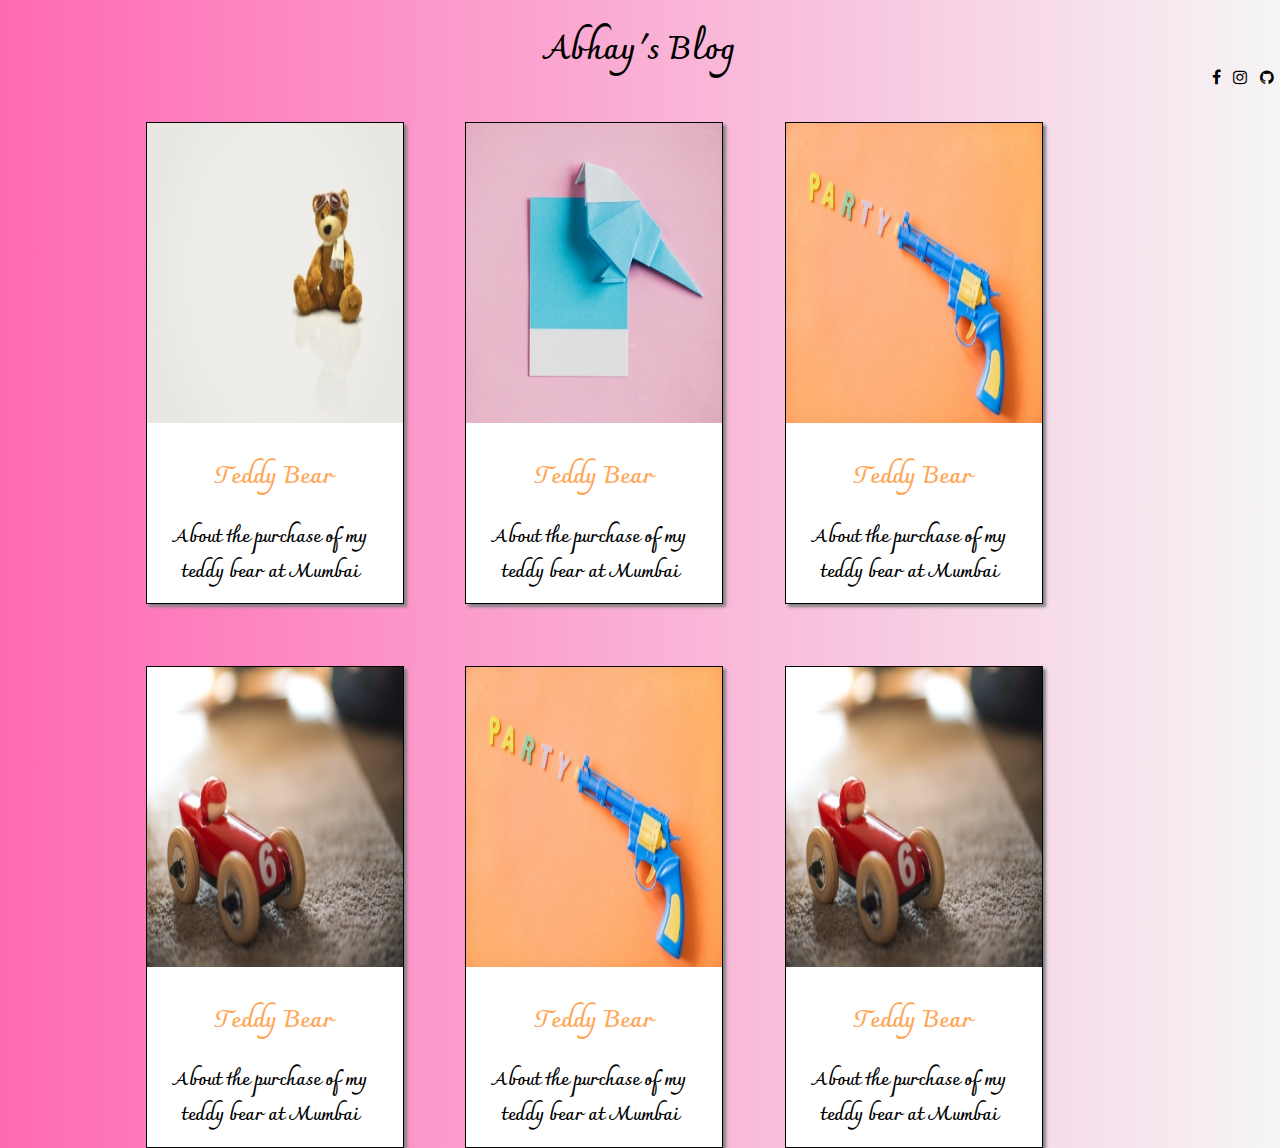
<file: index.html>
<!DOCTYPE html>
<html lang="en">
<head>
    <meta charset="UTF-8">
    <title>My Blog</title>
    <link rel="stylesheet" href="css/style.css">
    <link rel="stylesheet" href="css/animate.css">
    <link rel="shortcut icon" href="images/Darth-Vader.ico">
    <link rel="stylesheet" href="https://cdnjs.cloudflare.com/ajax/libs/animate.css/3.7.0/animate.css">
    <link rel="stylesheet" href="https://cdnjs.cloudflare.com/ajax/libs/font-awesome/4.7.0/css/font-awesome.min.css">
    <link href="https://fonts.googleapis.com/css?family=Montserrat" rel="stylesheet">
    <link href="https://fonts.googleapis.com/css?family=Charmonman" rel="stylesheet">
    <script src="https://code.jquery.com/jquery-3.3.1.min.js" integrity="sha256-FgpCb/KJQlLNfOu91ta32o/NMZxltwRo8QtmkMRdAu8=" crossorigin="anonymous"></script>
    <script src="js/main.js"></script>
</head>
<body>
<div id="Heading">
    <h1 class="animated fadeInUp">Abhay's Blog</h1>
    <ul>
        <li>
            <i class="fa fa-github"></i>
        </li>
        <li>
            <i class="fa fa-instagram"></i>
        </li>
        <li>
            <i class="fa fa-facebook"></i>
        </li>
    </ul>
</div>
<div id="container">
    <div id="main-box">
        <div class="in-box animated fadeInUp">
            <a href="Details.html">
            <img src="images/Optimized-imag1.jpg" class="article-img">
            <h2>Teddy Bear</h2>
            <h3>About the purchase of my teddy bear at Mumbai</h3>
            </a>
        </div>
        <div class="in-box animated fadeInUp">
            <a href="Details.html">
            <img src="images/Optimized-image2.jpg" class="article-img">
            <a><h2>Teddy Bear</h2>
            <h3>About the purchase of my teddy bear at Mumbai</h3>
            </a>
            </a>
        </div>
        <div class="in-box animated fadeInUp">
            <a href="Details.html">
            <img src="images/Optimized-image3.jpg" class="article-img">
            <h2>Teddy Bear</h2>
            <h3>About the purchase of my teddy bear at Mumbai</h3>
            </a>
        </div>
        <div class="in-box animated fadeInUp">
            <a href="Details.html">
            <img src="images/Optimized-image4.jpg" class="article-img">
            <h2>Teddy Bear</h2>
            <h3>About the purchase of my teddy bear at Mumbai</h3>
            </a>
        </div>
        <div class="in-box animated fadeInUp">
            <a href="Details.html">
            <img src="images/Optimized-image3.jpg" class="article-img">
            <h2>Teddy Bear</h2>
            <h3>About the purchase of my teddy bear at Mumbai</h3>
            </a>
        </div>
        <div class="in-box animated fadeInUp">
            <a href="Details.html">
            <img src="images/Optimized-image4.jpg" class="article-img">
            <h2>Teddy Bear</h2>
            <h3>About the purchase of my teddy bear at Mumbai</h3>
            </a>
        </div>

    </div>
</div>
</body>
</html>
</file>
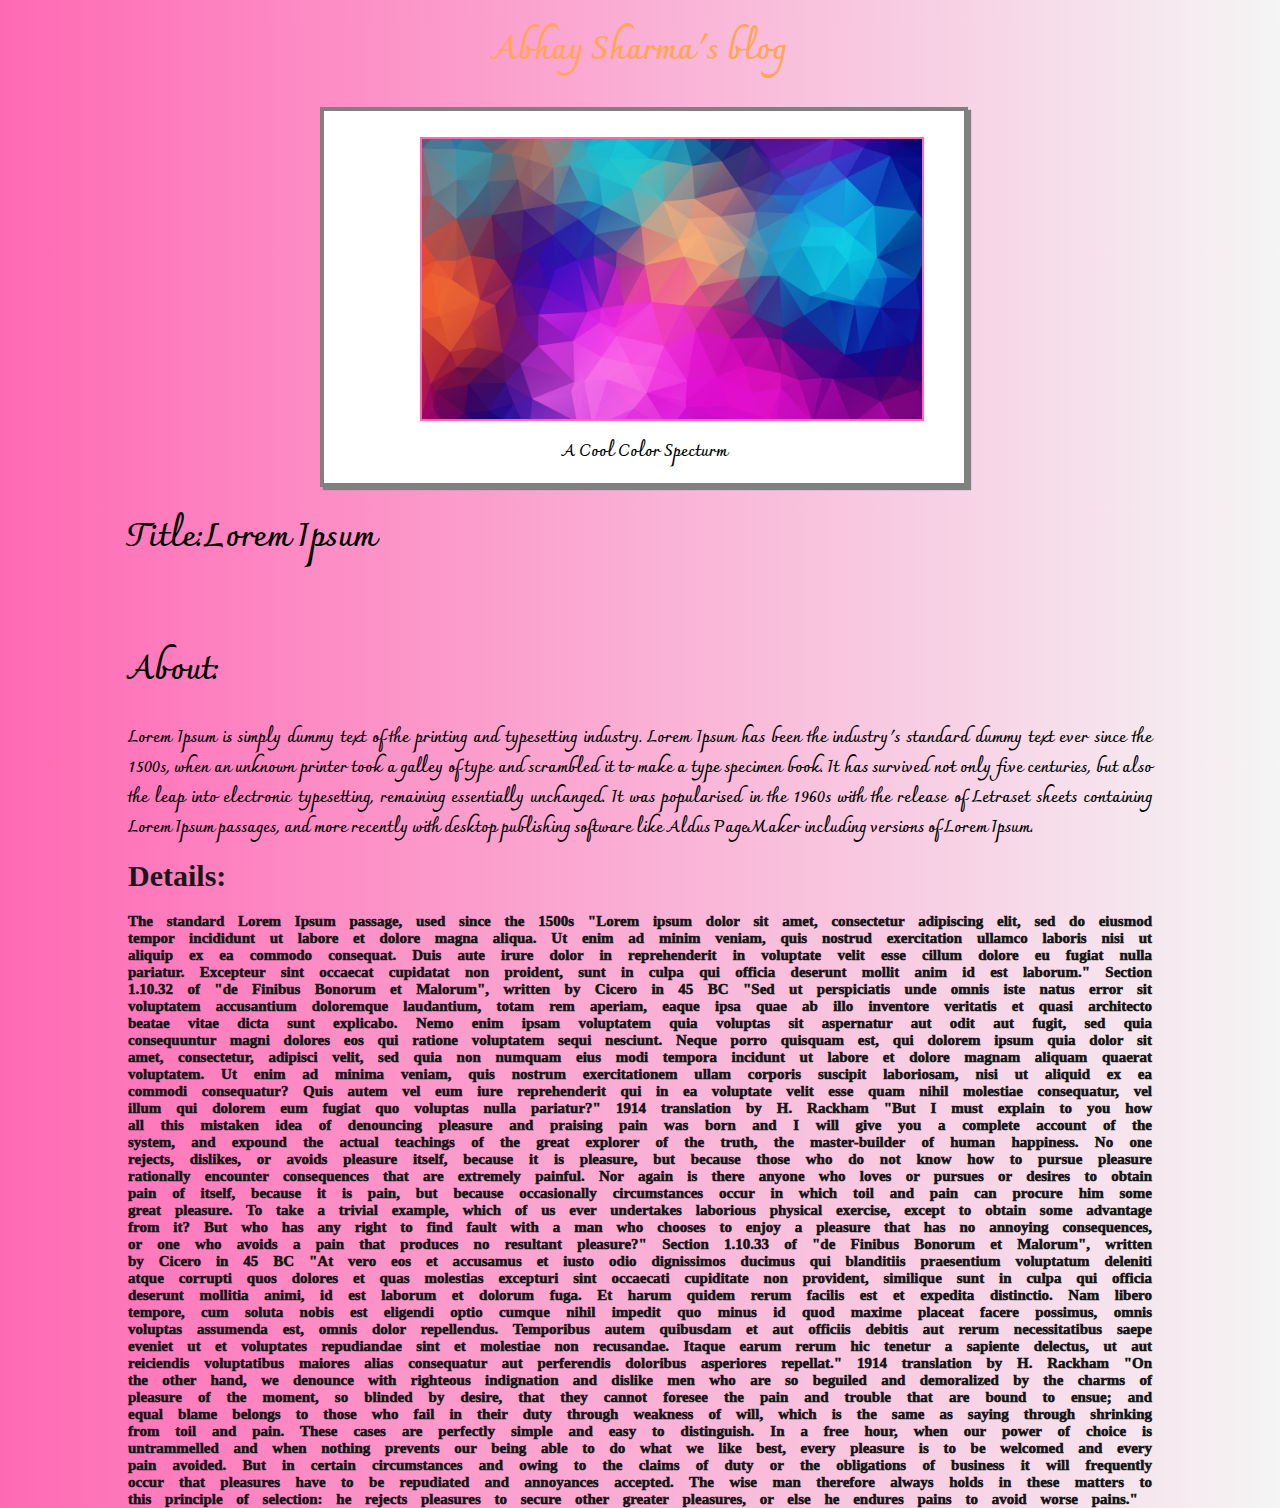
<file: Details.html>
<!DOCTYPE html>
<html lang="en">
<head>
    <meta charset="UTF-8">
    <title>Title</title>
    <link rel="stylesheet" href="css/style.css">
    <link rel="stylesheet" href="https://cdnjs.cloudflare.com/ajax/libs/font-awesome/4.7.0/css/font-awesome.min.css">
    <link rel="stylesheet" href="css/animate.css">
    <link href="https://fonts.googleapis.com/css?family=Charmonman" rel="stylesheet">
</head>
<body>
<div id="Heading" class="animated fadeInDown">
    <a href="index.html"><h1>Abhay Sharma's blog</h1></a>
</div>
<div id="details">
<figure class="animated fadeInLeft">
    <img src="images/Optimized-404.png" alt="Color splash" title="Abhay Stark" align="center">
    <figcaption>
        <p>A Cool Color Specturm</p>
    </figcaption>
</figure>
    <div id="details-box"  class="animated fadeInRight">

    <h1>Title:Lorem  Ipsum</h1><br>
       <h1>About:</h1>
        <p id="post-details">Lorem Ipsum is simply dummy text of the printing and typesetting industry. Lorem Ipsum has been the industry's standard dummy text ever since the 1500s, when an unknown printer took a galley of type and scrambled it to make a type specimen book. It has survived not only five centuries, but also the leap into electronic typesetting, remaining essentially unchanged. It was popularised in the 1960s with the release of Letraset sheets containing Lorem Ipsum passages, and more recently with desktop publishing software like Aldus PageMaker including versions of Lorem Ipsum.
    </p>
    </div>
</div>
<div id="main-content"  class="animated fadeInUp">
    <h1>
        Details:
    </h1>
    <p>
        The standard Lorem Ipsum passage, used since the 1500s
        "Lorem ipsum dolor sit amet, consectetur adipiscing elit, sed do eiusmod tempor incididunt ut labore et dolore magna aliqua. Ut enim ad minim veniam, quis nostrud exercitation ullamco laboris nisi ut aliquip ex ea commodo consequat. Duis aute irure dolor in reprehenderit in voluptate velit esse cillum dolore eu fugiat nulla pariatur. Excepteur sint occaecat cupidatat non proident, sunt in culpa qui officia deserunt mollit anim id est laborum."

        Section 1.10.32 of "de Finibus Bonorum et Malorum", written by Cicero in 45 BC
        "Sed ut perspiciatis unde omnis iste natus error sit voluptatem accusantium doloremque laudantium, totam rem aperiam, eaque ipsa quae ab illo inventore veritatis et quasi architecto beatae vitae dicta sunt explicabo. Nemo enim ipsam voluptatem quia voluptas sit aspernatur aut odit aut fugit, sed quia consequuntur magni dolores eos qui ratione voluptatem sequi nesciunt. Neque porro quisquam est, qui dolorem ipsum quia dolor sit amet, consectetur, adipisci velit, sed quia non numquam eius modi tempora incidunt ut labore et dolore magnam aliquam quaerat voluptatem. Ut enim ad minima veniam, quis nostrum exercitationem ullam corporis suscipit laboriosam, nisi ut aliquid ex ea commodi consequatur? Quis autem vel eum iure reprehenderit qui in ea voluptate velit esse quam nihil molestiae consequatur, vel illum qui dolorem eum fugiat quo voluptas nulla pariatur?"

        1914 translation by H. Rackham
        "But I must explain to you how all this mistaken idea of denouncing pleasure and praising pain was born and I will give you a complete account of the system, and expound the actual teachings of the great explorer of the truth, the master-builder of human happiness. No one rejects, dislikes, or avoids pleasure itself, because it is pleasure, but because those who do not know how to pursue pleasure rationally encounter consequences that are extremely painful. Nor again is there anyone who loves or pursues or desires to obtain pain of itself, because it is pain, but because occasionally circumstances occur in which toil and pain can procure him some great pleasure. To take a trivial example, which of us ever undertakes laborious physical exercise, except to obtain some advantage from it? But who has any right to find fault with a man who chooses to enjoy a pleasure that has no annoying consequences, or one who avoids a pain that produces no resultant pleasure?"

        Section 1.10.33 of "de Finibus Bonorum et Malorum", written by Cicero in 45 BC
        "At vero eos et accusamus et iusto odio dignissimos ducimus qui blanditiis praesentium voluptatum deleniti atque corrupti quos dolores et quas molestias excepturi sint occaecati cupiditate non provident, similique sunt in culpa qui officia deserunt mollitia animi, id est laborum et dolorum fuga. Et harum quidem rerum facilis est et expedita distinctio. Nam libero tempore, cum soluta nobis est eligendi optio cumque nihil impedit quo minus id quod maxime placeat facere possimus, omnis voluptas assumenda est, omnis dolor repellendus. Temporibus autem quibusdam et aut officiis debitis aut rerum necessitatibus saepe eveniet ut et voluptates repudiandae sint et molestiae non recusandae. Itaque earum rerum hic tenetur a sapiente delectus, ut aut reiciendis voluptatibus maiores alias consequatur aut perferendis doloribus asperiores repellat."

        1914 translation by H. Rackham
        "On the other hand, we denounce with righteous indignation and dislike men who are so beguiled and demoralized by the charms of pleasure of the moment, so blinded by desire, that they cannot foresee the pain and trouble that are bound to ensue; and equal blame belongs to those who fail in their duty through weakness of will, which is the same as saying through shrinking from toil and pain. These cases are perfectly simple and easy to distinguish. In a free hour, when our power of choice is untrammelled and when nothing prevents our being able to do what we like best, every pleasure is to be welcomed and every pain avoided. But in certain circumstances and owing to the claims of duty or the obligations of business it will frequently occur that pleasures have to be repudiated and annoyances accepted. The wise man therefore always holds in these matters to this principle of selection: he rejects pleasures to secure other greater pleasures, or else he endures pains to avoid worse pains."
    </p>
</div>
</body>
</html>
</file>
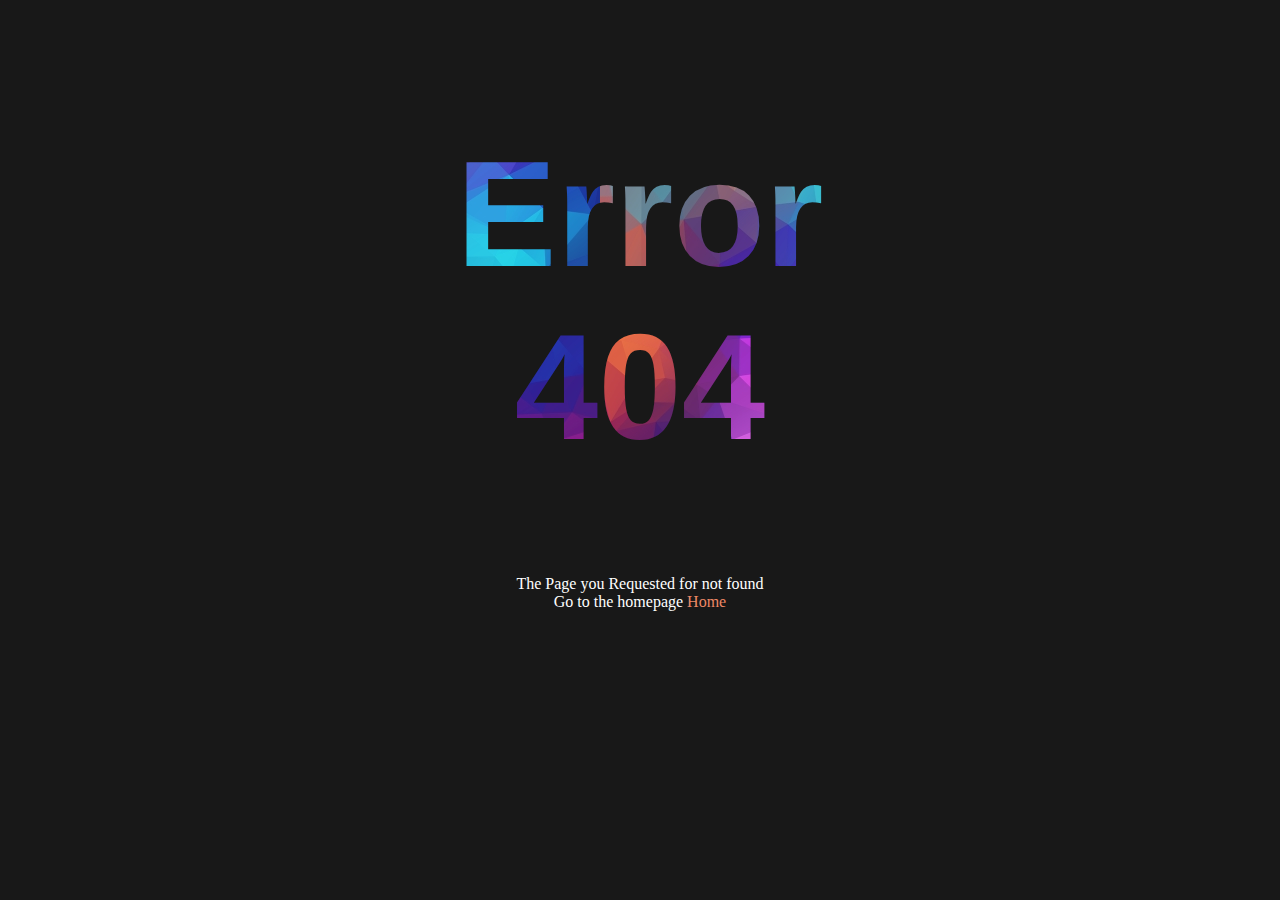
<file: Error 404.html>
<!DOCTYPE html>
<html lang="en">
<head>
    <meta charset="UTF-8">
    <title>Page not found</title>
    <link rel="stylesheet" href="css/error.css">
    <link rel="shortcut icon" href="images/Darth-Vader.ico">
</head>
<body>
<div  id="error-body">
<div  id="text-container">
    <h1>Error<br>404</h1>
</div>
<div id="paragraph">
    <p>The  Page  you Requested  for  not found<br>
    Go to  the  homepage <a href="index.html">Home</a></p>
</div>
</div>
</body>
</html>
</file>
<file: css/style.css>
body,html{
    margin: 0;
    padding: 0;
    background: linear-gradient(to right,hotpink,#f5f5f5);
    cursor: url("../images/cursor.png"),auto;
    height: 100%;
}
#Heading{
    height: 70px;
    text-align: center;
    font-family:'Charmonman', 'Montserrat', sans-serif;
}
.article-img{
    height:300px;
    width:100%;
}
#container{
    width:80%;
    margin-left: 9%;
}
#main-box>.in-box>a>h3{
    width: 80%;
    margin-left: 8%;
}
.in-box {
    border: 1px solid black;
    width: 25%;
    margin: 3%;
    background: #ffffff;
    box-shadow: 3px 3px 3px gray;
   animation-delay: 1.3s;
}
#main-box .in-box{
  height: 480px;
    float: left;
}

a {
    text-decoration: none;
    color: #FFA656;
    font-weight: bolder;
    text-align: center;
    font-family: 'Charmonman',cursive;
}
a h3{
    color: black;
    text-align: center;
}
#Heading ul li{
    display: inline;
    float: right;
    padding: 0.5%;
}
ul{
    margin-top: -3.5%;
}
@media (max-device-width: 415px){
    .in-box{
        width: 40%;
    }
    ul{
        margin-top: -4%;
    }
}
@media (max-device-width: 1024px) {
    .in-box{
        width: 40%;
    }
    ul{
        margin-top: -4%;
    }
}
/*Details */
figure{
    border: 4px solid grey;
    width: 50%;
   animation-delay: 1s;
    margin-left: 25%;
    background: #ffffff;
    box-shadow: 3px 3px 1px grey;
}

figure img{
    width: 500px;
    margin-left: 15%;
    margin-top: 4%;
    border:2px solid hotpink;
}
figure figcaption p{
    text-align: center;
    font-weight: 1000;
    font-family: 'Charmonman','Montserrat',sans-serif;
}
#details-box{
    text-align: justify;
    font-family: 'Charmonman','Montserrat',sans-serif;
    font-weight: 1000;
}

#details-box{
    height: 330px;
    animation-delay: 1s;
    width:80%;
    margin-left: 10%;
}
#main-content{
    text-align: justify;
    width:80%;
    margin-left: 10%;
    -webkit-animation-delay: 1s;
    -moz-animation-delay: 1s;
    -o-animation-delay: 1s;
    animation-delay: 1s;
    color: #181818;
    font-weight: 1000;
    font-size: 15px;
    word-spacing: 10px;
}
@media (max-device-width: 415px){

    figure{
        width: 40%;
        margin-left: 10%;
    }
    figure img{
        width: 350px;
    }
    #details-box{
        float: none;
        margin-top: 0;
        margin-left: 4%;
    }
}
@media (max-device-width: 1025px)
{
    figure{
        width: 40%;
        margin-left: 28%;
    }
    figure img{
        width: 350px;
        margin-left: 8%;
    }

    #details-box{
        width: 80%;
        float: none;
        margin-top: 0;
        margin-left: 10%;
    }
}
</file>
<file: css/error.css>
body,html{
    margin: 0;
    padding: 0;
    background: #181818;
}

#text-container{
    margin: 10% 0 0 0;
    text-align: center;


}
#text-container  h1{
    font-size: 150px;
    color: rgba(255,255,255,0.1);
    font-family: 'Montserrat',sans-serif;
    background: url("../images/Optimized-404.png");
    -webkit-background-clip: text;
    animation: animate 7s  linear infinite;
}
@keyframes animate {
    0%{
        background-position: left 0 top 10px;
    }
    40%{
        background-position: left 500px top  10px;
    }
    80%{
        background-position: left -100px top 10px;
    }
    100%
    {
        background-position: left -500px  top 10px;
    }

}
#paragraph p{
    text-align: center;
    color:white;
    color-rendering: optimizeSpeed;
}
#paragraph p a{
    color:  #ee8866;
    text-decoration: none;
}
#post-details{
    width: 40%;
}
</file>
